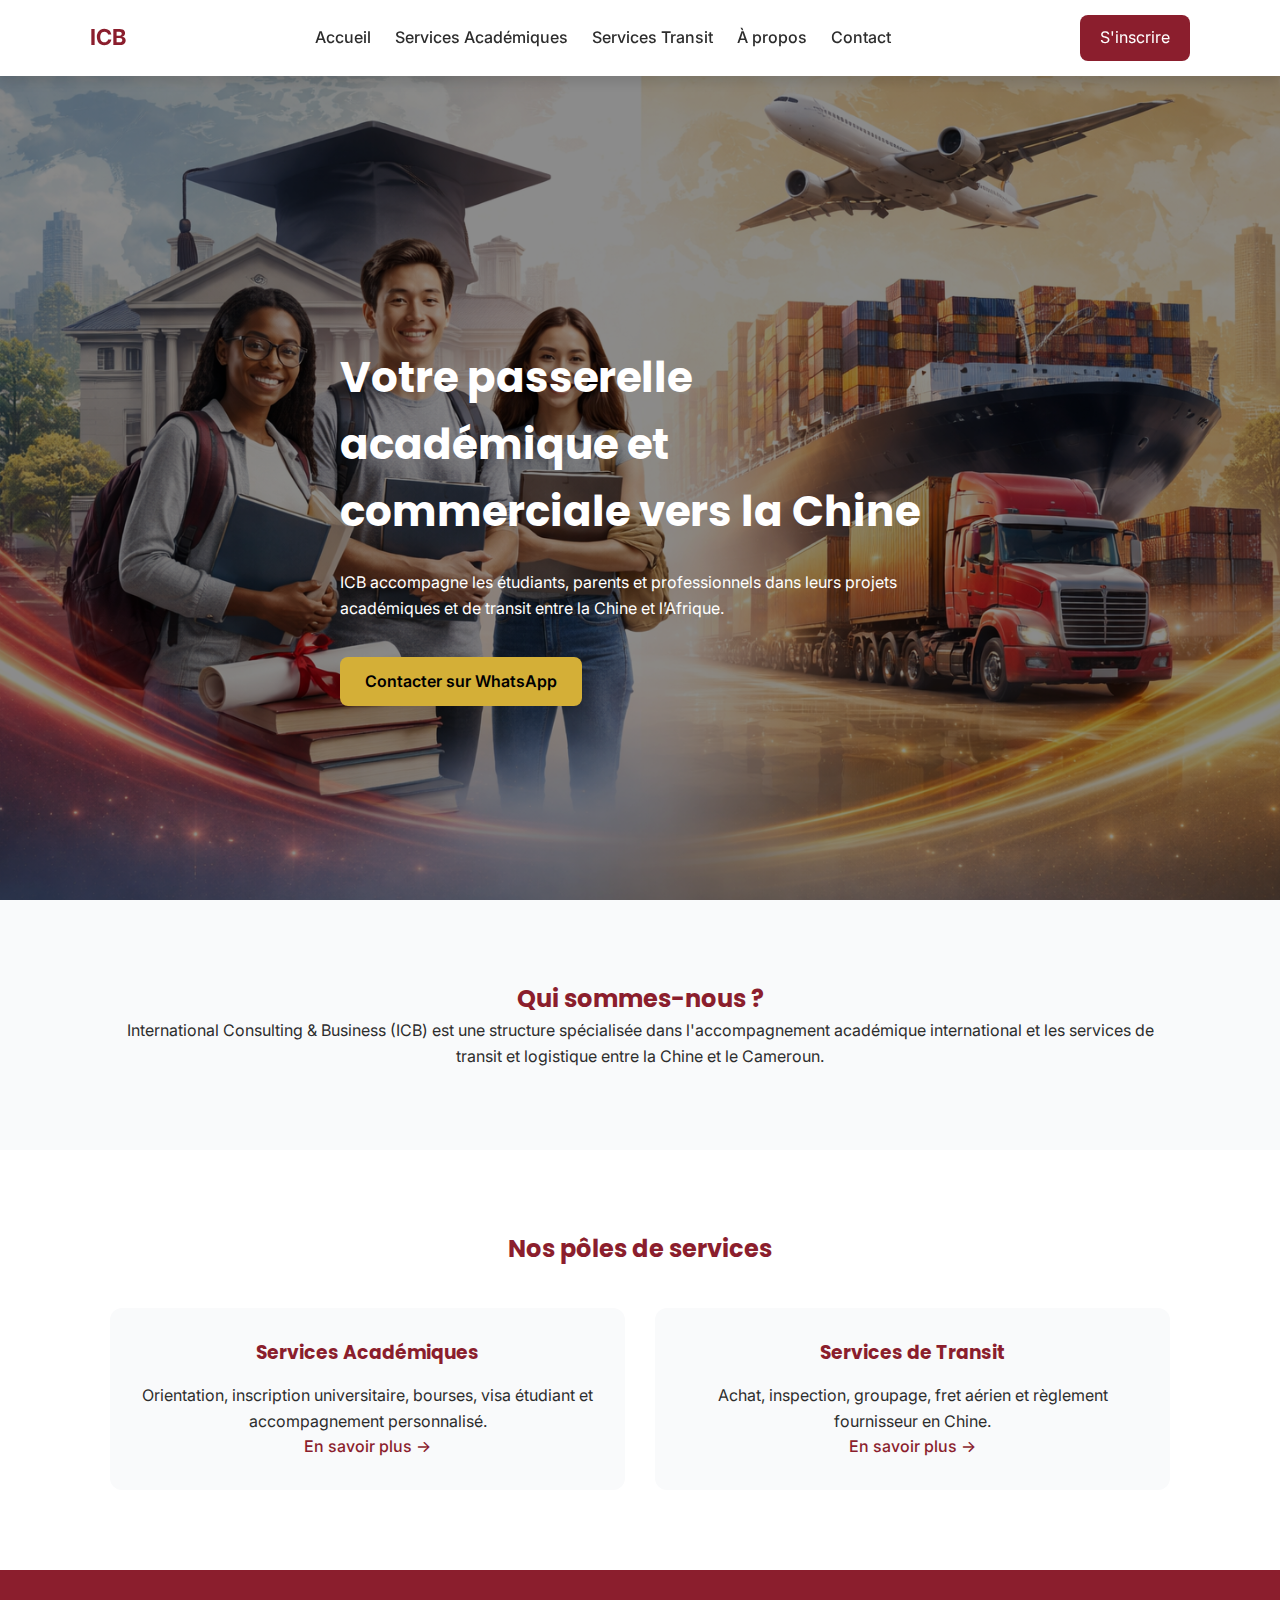
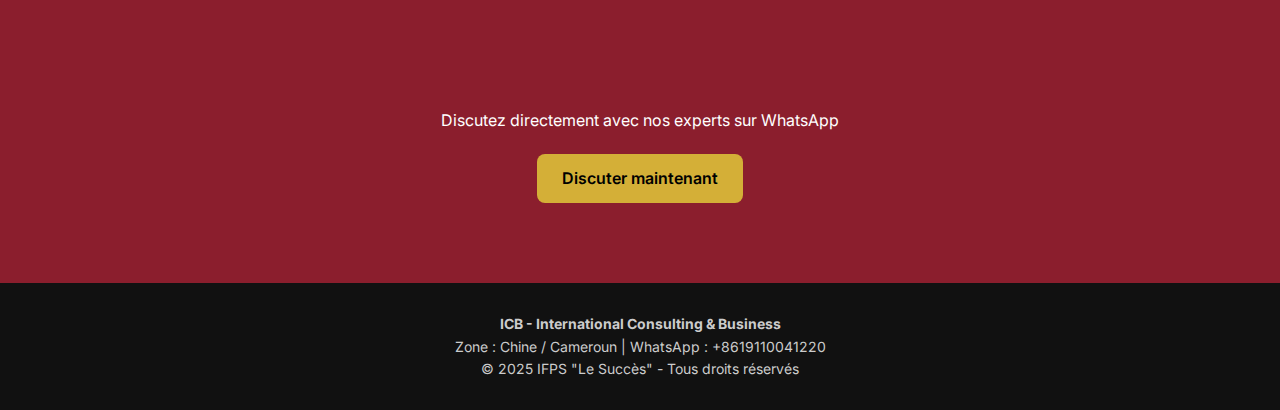
<file: index.html>
<!DOCTYPE html>
<html lang="fr">
<head>
  <meta charset="UTF-8">
  <meta name="viewport" content="width=device-width, initial-scale=1.0">
  <title>ICB – International Consulting & Business</title>

  <!-- Google Fonts -->
  <link href="https://fonts.googleapis.com/css2?family=Poppins:wght@600;700&family=Inter:wght@400;500&display=swap" rel="stylesheet">

  <!-- CSS -->
  <link rel="stylesheet" href="style.css">
</head>

<body>

<!-- entete-->
<header class="header">
  <div class="container header-content">
    <div class="logo">ICB</div>

    <nav class="nav">
      <a href="index.html">Accueil</a>
      <a href="#">Services Académiques</a>
      <a href="transit.html">Services Transit</a>
      <a href="#">À propos</a>
      <a href="#">Contact</a>
    </nav>

    <a href="#" class="btn-primary">S'inscrire</a>
  </div>
</header>

<!-- mot de bienvenue -->
<section class="bienvenue">
  <div class="container bienvenue-content">
    <div class="bienvenue-text">
      <h1>Votre passerelle académique et commerciale vers la Chine</h1>
      <p>
        ICB accompagne les étudiants, parents et professionnels
        dans leurs projets académiques et de transit entre la Chine et l’Afrique.
      </p>

      <a href="https://wa.me/8619110041220" class="btn-gold" target="_blank">
        Contacter sur WhatsApp
      </a>
    </div>
  </div>
</section>

<!-- PRESENTATION -->
<section class="about">
  <div class="container">
    <h2>Qui sommes-nous ?</h2>
    <p>
      International Consulting & Business (ICB) est une structure spécialisée
      dans l'accompagnement académique international et les services de transit
      et logistique entre la Chine et le Cameroun.
    </p>
  </div>
</section>

<!-- SERVICES  -->
<section class="services">
  <div class="container">
    <h2>Nos pôles de services</h2>

    <div class="services-grid">
      <div class="service-card">
        <h3>Services Académiques</h3>
        <p>
          Orientation, inscription universitaire, bourses,
          visa étudiant et accompagnement personnalisé.
        </p>
        <a href="#">En savoir plus →</a>
      </div>

      <div class="service-card">
        <h3>Services de Transit</h3>
        <p>
          Achat, inspection, groupage, fret aérien
          et règlement fournisseur en Chine.
        </p>
        <a href="transit.html">En savoir plus →</a>
      </div>
    </div>
  </div>
</section>

<!-- guide -->
<section class="guide">
  <div class="container">
    <h2>Prêt à concrétiser votre projet ?</h2>
    <p>Discutez directement avec nos experts sur WhatsApp</p>
    <a href="https://wa.me/8619110041220" class="btn-gold" target="_blank">
      Discuter maintenant
    </a>
  </div>
</section>


<footer class="footer">
  <div class="container">
    <p><strong>ICB - International Consulting & Business</strong></p>
    <p>Zone : Chine / Cameroun | WhatsApp : +8619110041220</p>
    <p>© 2025 IFPS "Le Succès" - Tous droits réservés</p>
  </div>
</footer>

</body>
</html>
</file>
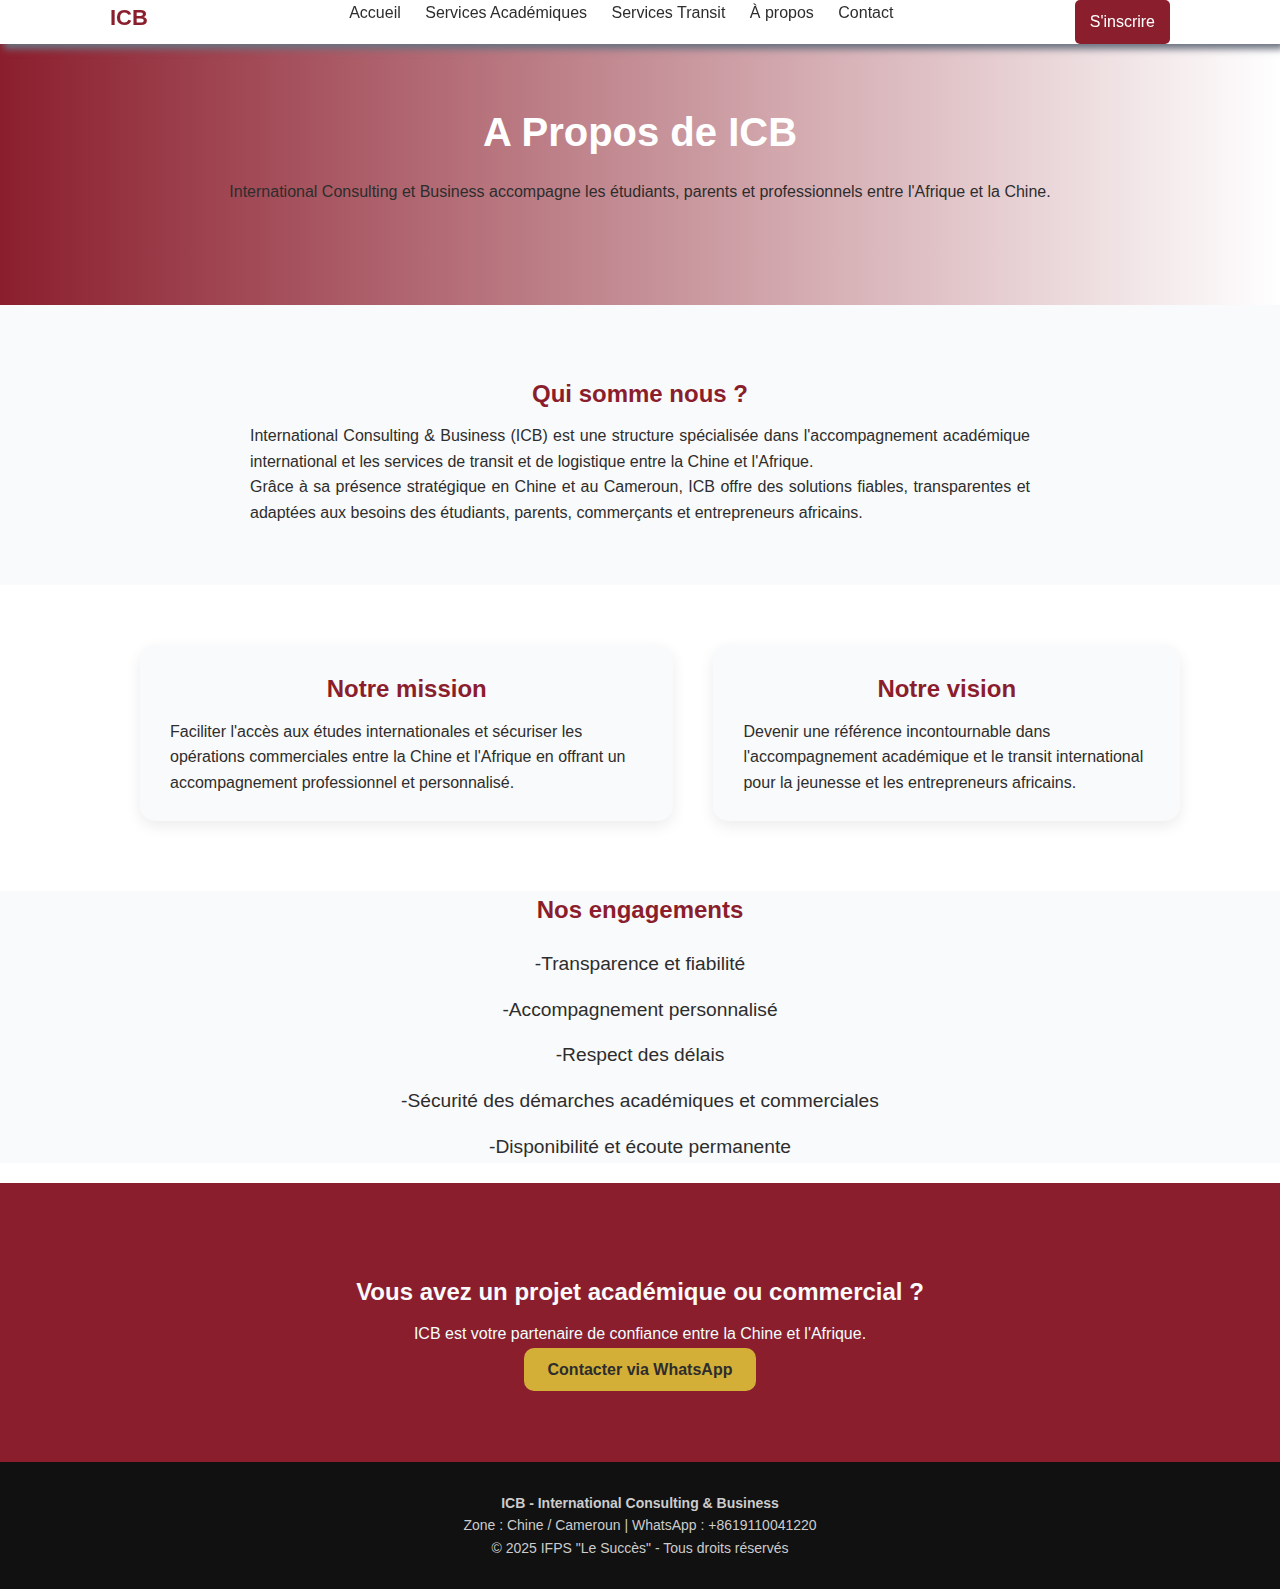
<file: a-propos.html>
<!DOCTYPE html>
<html lang="en">
<head>
    <meta charset="UTF-8">
    <meta name="viewport" content="width=device-width, initial-scale=1.0">
    <title>about</title>
    <link rel="stylesheet" href="a-propos.css">
    <link rel="stylesheet" href="style.css">
</head>
<body>
    <header>
        <div class="container">
            <div class="logo">ICB</div>
            <nav class="navigation">
                <a href="index.html">Accueil</a>
                <a href="#">Services Académiques</a>
                <a href="transit.html">Services Transit</a>
                <a href="#">À propos</a>
                <a href="#">Contact</a>
            </nav>
            <a href="inscrire.html" class="btn">S'inscrire</a>
        </div>
    </header>

    <section class="section1">
        <div class="content">
            <h1>  A Propos  de ICB</h1>
            <p>International Consulting et Business accompagne les étudiants, parents et professionnels entre l'Afrique et la Chine.</p>
        
        </div>
    </section>

    <section class="section2">
        <h2 >Qui somme nous ?</h2>
        <p>International Consulting & Business (ICB) est une structure spécialisée dans l'accompagnement académique international et les services de transit et de logistique entre la Chine et l'Afrique.</p>
        <p>Grâce à sa présence stratégique en Chine et au Cameroun, ICB offre des solutions fiables, transparentes et adaptées aux besoins des étudiants, parents, commerçants et entrepreneurs africains.</p>
    </section>


    <section class="setion3">
        <div class="content1">    
                 <div class="c1">
                        <h2>Notre mission</h2>
                        <p class="paragraphe">Faciliter l'accès aux études internationales 
                        et sécuriser les opérations commerciales entre 
                        la Chine et l'Afrique en offrant un accompagnement 
                        professionnel et personnalisé.
                        </p>
                 </div>
                 <div class="c1">
                    <h2>Notre vision</h2>
                    <p class="paragraphe">Devenir une référence incontournable dans 
                        l'accompagnement académique et le transit
                        international pour la jeunesse et les 
                        entrepreneurs africains.
                    </p>
               </div>
        </div>
    </section>

    <section class="section4">
       <div class="container1">
         <h2>Nos engagements</h2>
        <ul>
            <li>-Transparence et fiabilité</li>
            <li>-Accompagnement personnalisé</li>
            <li>-Respect des délais</li>
            <li>-Sécurité des démarches académiques et commerciales</li>
            <li>-Disponibilité et écoute permanente</li>
        </ul>
       </div>
    </section>

    <section class="section5">
        <div class="content2">
            <h2 class="couleur">
                Vous avez un projet académique ou commercial ?
            </h2>
            <p  class="paragraphe">ICB est votre partenaire de confiance entre la Chine et l'Afrique.
             </p>
             <a href="" class="btn2">Contacter via WhatsApp</a>
        </div>
    </section>
   
      <footer class="footer">
  <p><strong>ICB - International Consulting & Business</strong></p>
  <p>Zone : Chine / Cameroun | WhatsApp : +8619110041220</p>
  <p>© 2025 IFPS "Le Succès" - Tous droits réservés</p>
</footer>
</body>
</html>
</file>
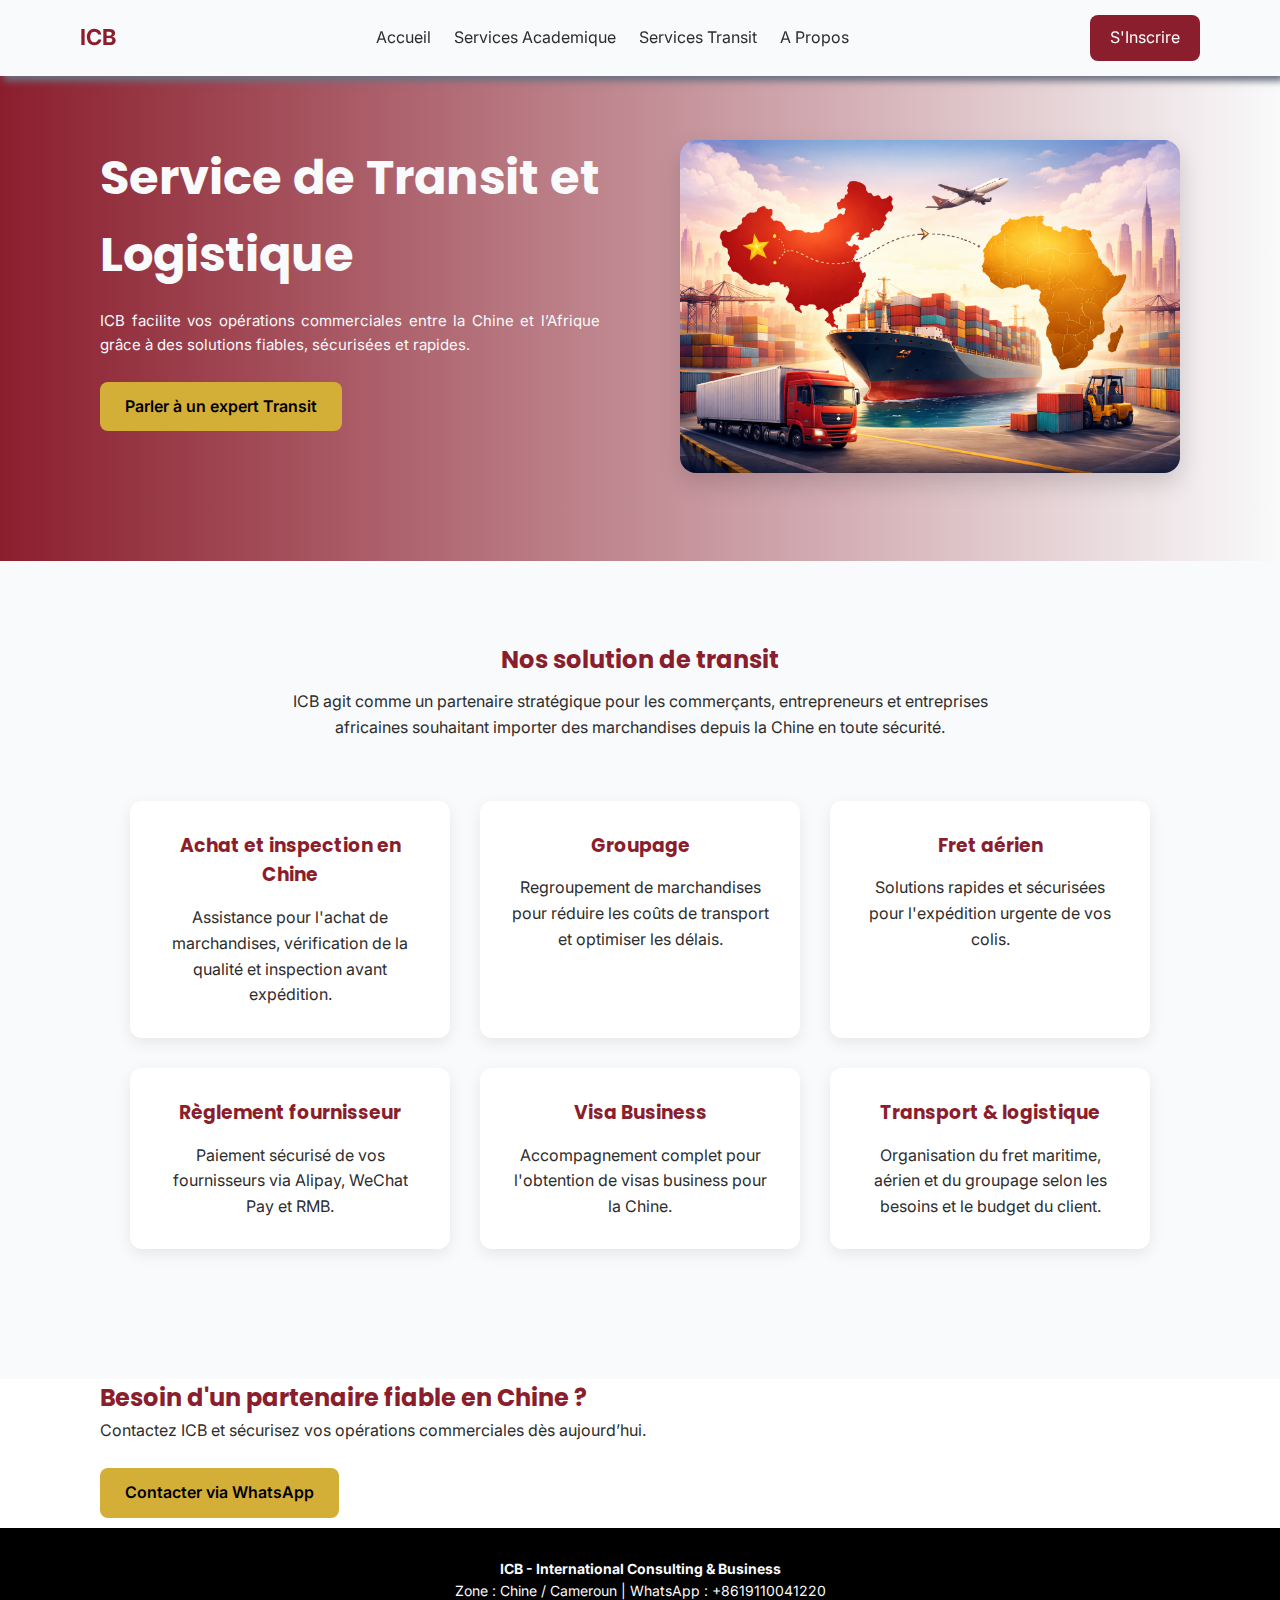
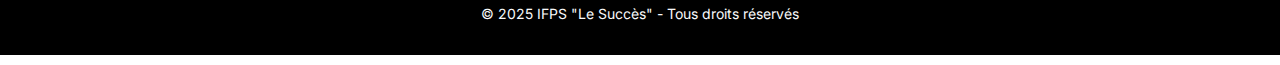
<file: transit.html>
<!DOCTYPE html>
<html lang="en">
<head>
    <meta charset="UTF-8">
    <meta name="viewport" content="width=d, initial-scale=1.0">
    <title>ICB – International Consulting & Business</title>
      <link href="https://fonts.googleapis.com/css2?family=Poppins:wght@600;700&family=Inter:wght@400;500&display=swap" rel="stylesheet">
       <link rel="stylesheet" href="transit.css">
</head>
<body>
    <header >
       <div class="content">
         <div class="logo">ICB</div>
            <nav class="navigation">
                <a href="index.html">Accueil</a>
                <a href="">Services Academique</a>
                <a href="transit.html">Services Transit</a>
                <a href="">A Propos</a>
            </nav>
           <a href="" class="btn">S'Inscrire</a>
       </div>
    </header>
    <section class="transit">
          <div class="container">
                <div class="transit-text">
                        <h1>Service de Transit et Logistique </h1>
                        <p>
                            ICB facilite vos opérations commerciales entre la Chine et l’Afrique
                            grâce à des solutions fiables, sécurisées et rapides.
                        </p>
                        <a href="https://wa.me/8619110041220" target="_blank" class="btn1">
                                Parler à un expert Transit
                        </a>
                </div>
                <div class="image">
                    <img src="./assets/images/transit.png" alt="" class="image">
                </div>
          </div>
    </section>

    <!-- presentation -->
    <section class="nos-services">
        <div class="service">
            <h2>
                Nos solution de transit 
            </h2>
            <p class="role">ICB agit comme un partenaire stratégique pour les commerçants, entrepreneurs et entreprises africaines souhaitant importer des marchandises depuis la Chine en toute sécurité.</p>
           <div class="content1">
                        <div class="sercice-courant">
                            <h3>
                                Achat et inspection en Chine
                            </h3>
                            <p>
                                Assistance pour l'achat de marchandises, vérification de la qualité
                                et inspection avant expédition.
                            </p>
                        </div>
                        <div class="sercice-courant">
                            <h3>Groupage</h3>
                            <p>
                                Regroupement de marchandises pour réduire les coûts de transport
                                et optimiser les délais.
                            </p>
                        </div>
                        <div class="sercice-courant">
                    <h3>Fret aérien</h3>
                    <p>
                    Solutions rapides et sécurisées pour l'expédition urgente de vos colis.
                    </p>
                </div>

                <div class="sercice-courant">
                    <h3>Règlement fournisseur</h3>
                    <p>
                    Paiement sécurisé de vos fournisseurs via Alipay, WeChat Pay
                    et RMB.
                    </p>
                </div>

                <div class="sercice-courant">
                    <h3>Visa Business</h3>
                    <p>
                    Accompagnement complet pour l'obtention de visas business
                    pour la Chine.
                    </p>
                </div>

                <div class="sercice-courant">
                    <h3>Transport & logistique</h3>
                    <p>
                        Organisation du fret maritime, aérien et du groupage
                        selon les besoins et le budget du client.
                    </p>
                 </div>

           </div>

            
        </div>
    </section>

            <section class="prise-contact">
                <div class="container1">
                    <h2>Besoin d'un partenaire fiable en Chine ?</h2>
                    <p>Contactez ICB et sécurisez vos opérations commerciales dès aujourd’hui.</p>
                    <a href="https://wa.me/8619110041220" class="btn1" target="_blank">
                    Contacter via WhatsApp
                    </a>
                </div>
        </section>

      <footer class="footer">
  <div class="container2">
    <p><strong>ICB - International Consulting & Business</strong></p>
    <p>Zone : Chine / Cameroun | WhatsApp : +8619110041220</p>
    <p>© 2025 IFPS "Le Succès" - Tous droits réservés</p>
  </div>
</footer>
</body>
</html>
</file>
<file: style.css>
* {
  margin: 0;
  padding: 0;
  box-sizing: border-box;
}


body {
  font-family: 'Inter', sans-serif;
  color: #2D2D2D;
  line-height: 1.6;
}

h1, h2, h3 {
  font-family: 'Poppins', sans-serif;
}

h2 {
  color: #8B1E2D;
}

.container {
  max-width: 1100px;
  margin: auto;
  padding: 0 20px;
}


.header {
  background: white;
  box-shadow: 0 7px 10px rgba(0,0,0,0.1);
  position: fixed;
  width: 100%;
  top: 0;
  z-index: 10;
}

.header-content {
  display: flex;
  justify-content: space-between;
  align-items: center;
  padding: 15px 0;
}

.logo {
  font-size: 22px;
  font-weight: 700;
  color: #8B1E2D;
}

.nav a {
  margin: 0 10px;
  text-decoration: none;
  color: #2D2D2D;
  font-weight: 500;
}

.nav a:hover {
  color: #8B1E2D;
}


.btn-primary {
  background: #8B1E2D;
  color: white;
  padding: 10px 20px;
  border-radius: 8px;
  text-decoration: none;
}

.btn-gold {
  background: #D4AF37;
  color: black;
  padding: 12px 25px;
  border-radius: 8px;
  text-decoration: none;
  font-weight: 600;
  display: inline-block;
  transition: transform 0.3s ease, box-shadow 0.3s ease;
}

.btn-gold:hover {
  transform: translateY(-4px);
  box-shadow: 0 10px 25px rgba(0,0,0,0.3);
}


.bienvenue {
  position: relative;
  min-height: 100vh;
  display: flex;
  align-items: center;
  padding-top: 100px;
  background-image: url('assets/images/transit/boursse.png');
  background-size: cover;
  background-position: center;
  background-repeat: no-repeat;
  color: white;
}

/* overlay sombre */
.bienvenue::before {
  content: "";
  position: absolute;
  inset: 0;
  background: rgba(0,0,0,0.45);
  z-index: 0;
}

/* contenu */
.bienvenue-text {
  position: relative;
  z-index: 1;
  max-width: 600px;
}

/* état normal */
.bienvenue h1,
.bienvenue p,
.bienvenue .btn-gold {
  transition: all 0.6s ease;
}

.bienvenue h1 {
  font-size: 42px;
  margin-bottom: 20px;
  transform: translateY(20px);
}

.bienvenue p {
  margin-bottom: 30px;
  transform: translateY(25px);
}

.bienvenue .btn-gold {
  transform: translateY(30px);
}

/* animation au hover */
.bienvenue:hover h1,
.bienvenue:hover p,
.bienvenue:hover .btn-gold {
  transform: translateY(0);
}


.about,
.services {
  padding: 80px 0;
  text-align: center;
}

.about {
  background: #F9FAFB;
}

.services {
  background: white;
}


.services-grid {
  display: flex;
  gap: 30px;
  margin-top: 40px;
  flex-wrap: wrap;
}

.service-card {
  background: #F9FAFB;
  padding: 30px;
  border-radius: 12px;
  flex: 1 1 45%;
  transition: transform 0.3s ease, box-shadow 0.3s ease;
}

.service-card h3 {
  color: #8B1E2D;
  margin-bottom: 15px;
}

.service-card a {
  color: #8B1E2D;
  font-weight: 500;
  text-decoration: none;
}

.service-card:hover {
  transform: translateY(-5px);
  box-shadow: 0 10px 25px rgba(0,0,0,0.2);
}


.guide {
  background: #8B1E2D;
  color: white;
  text-align: center;
  padding: 80px 20px;
}

.guide p {
  margin: 20px 0;
}


.footer {
  background: #111;
  color: #ccc;
  text-align: center;
  padding: 30px 20px;
  font-size: 14px;
}
</file>
<file: a-propos.css>
*{
    margin: 0;
    padding: 0;
    box-sizing: border-box;
}
body {
  font-family: 'Inter', sans-serif;
  color: #2D2D2D;
  line-height: 1.6;
}
header{
    background: white;
    /* border:  2px solid black; */
    position: fixed;
    box-shadow: 4px 5px 7px#6B7280;
    width: 100%;
}
.container{
    display: flex;
    justify-content: space-between;
    padding: 15px 80px;
}
.logo{
    color: #8B1E2D;
    font-size: 20px;
    font-weight: 700;
}
.navigation{
    text-align: center;
   

}
.navigation a{
   text-decoration: none;
   color: #2D2D2D; 
   margin-left: 20px;
}
.btn{
   background-color: #8B1E2D;
   color: white;
   padding: 9px 15px;
   border-radius: 5px;
   text-decoration: none;
    font-size: 1,3rem;
}
.section1{
    background: linear-gradient(to right, #8B1E2D,white);
    padding: 100px 0;
    text-align: center;
}
h1{
    font-size: 40px;
    font-weight: 700;
    margin-bottom: 15px;
    color: white;
}

.section2{
    text-align: justify;
    padding: 60px 250px;
    background: #F9FAFB;

}
h2{
    text-align: center;
    color: #8B1E2D;
}
h2 ,.paragraphe ,.btn2{
    margin: 10px 0
}
.content1{
    display: flex;
    justify-content: space-between;
    padding: 60px 100px;

}
.c1{
    background: #F9FAFB;
    margin-left: 40px;
   border-radius: 15px;
   padding: 15px 30px;
   box-shadow: 0 5px 15px rgba(0,0,0,0.08);
  transition: transform 0.3s ease, box-shadow 0.3s ease;
}
.c1:hover{
     transform: translateY(-8px);
     box-shadow: 0 15px 30px rgba(0,0,0,0.15);
}
    
.section4{
    text-align: center;
    background-color: #F9FAFB;
}
ul{
    margin: 20px 30px;
}
ul li{
    list-style: none;
    font-size: 15px;
    margin-bottom: 15px;
    font-size: 1.2rem;

}
.section5{
    background-color: #8B1E2D;
    text-align: center;
    padding: 80px 90px;
    color: azure;
}
.couleur{
    color: #F9FAFB;
}
.btn2{
    text-decoration: none;
    background-color: #D4AF37;
    color: #2D2D2D;
    padding: 13px 24px;
    border-radius: 10px;
    font-weight: bold;
    /* margin-bottom: 100px; */
}
</file>
<file: transit.css>
/* reset */
*{
    margin: 0;
    padding: 0;
    box-sizing: border-box;
}
body {
  font-family: 'Inter', sans-serif;
  color:  #2D2D2D;
  line-height: 1.6;
}

h1, h2, h3 {
  font-family: 'Poppins', sans-serif;
}

h2 {
  color: #8B1E2D;
}

header{
    background-color: #F9FAFB;
        width: 100%;
        box-shadow: 4px 5px 7px#6B7280;
        position: fixed;
        top: 0;
        z-index: 10;

}
.content{
    display: flex;
    justify-content: space-between;
    padding: 15px 80px;
    align-items: center;
}
.logo {
  font-size: 22px;
  font-weight: 700;
  color: #8B1E2D;
}
.navigation  a{
   text-decoration: none;
   margin-left: 19px;
   font-weight: 500px;
   color: #2D2D2D;
}
.btn{
    background-color: #8B1E2D;
    border-radius: 8px;
    padding: 10px 20px;
    text-decoration: none;
    font-size: 1,3rem;
    color: #F9FAFB;
    
}
.transit{
    
    background:linear-gradient(to right ,  #8B1E2D, #F9FAFB) ;
    padding: 140px 0 80px;
    
}
.container{
    color: #F9FAFB;
    display: flex;
    justify-content: space-between;
    text-align: center;
    padding: 0 100px
    

}

.transit-text{
 max-width: 500px;
 text-align: justify;


}
.transit-text h1{
  font-size: 3rem;
  font-weight: bold;
}
.transit-text p{
    margin-top: 15px;
    font-size: 15px;
}
.btn1{
background: #D4AF37;
margin-top: 25px;
  color: black;
  padding: 12px 25px;
  border-radius: 8px;
  text-decoration: none;
  font-weight: 600;
  display: inline-block;
  transition: transform 0.3s ease, box-shadow 0.3s ease;
}
.image{
    flex: 1;
    /* border: 2px solid rgb(192, 192, 23); */
    max-width: 500px;
}
.image img{
    width: 100%;
    border-radius: 16px;
    box-shadow: 0 10px 25px rgba(0,0,0,0.15);
}
.nos-services{
    background-color: #F9FAFB;
}
.service{
    padding: 80px 0;
}
.service h2{
    text-align: center;
    color: #8B1E2D;
    font-size: 1,5rem;
    font-weight: bold;

}
.content1{
    /* border: #2D2D2D solid 2px ; */
    /* display: flex;
    gap: 30px; */
    display: grid;
    grid-template-columns: repeat(auto-fit, minmax(250px, 1fr));
    gap: 30px;
    padding: 50px 130px;
    text-align: center;
}
.sercice-courant{
     background: white;
  padding: 30px;
  border-radius: 12px;
  box-shadow: 0 5px 15px rgba(0,0,0,0.08);
  transition: transform 0.3s ease, box-shadow 0.3s ease;

}
.sercice-courant:hover{
     transform: translateY(-8px);
     box-shadow: 0 15px 30px rgba(0,0,0,0.15);
}
.sercice-courant h3{
     color: #8B1E2D;
     margin-bottom: 15px;
}
.container1{
    padding: 0 100px;
}
.container1 h2{
    color: #8B1E2D;
}
.container2{
    background-color: #000000;
   margin: 10px 0;
   color: #F9FAFB;
   text-align: center;
   font-size: 14px;
    padding: 30px 20px;
}
.service .role{
    /* border: #000000 solid 2px; */
    text-align: center;
    margin: 10px 290px;
}
</file>
